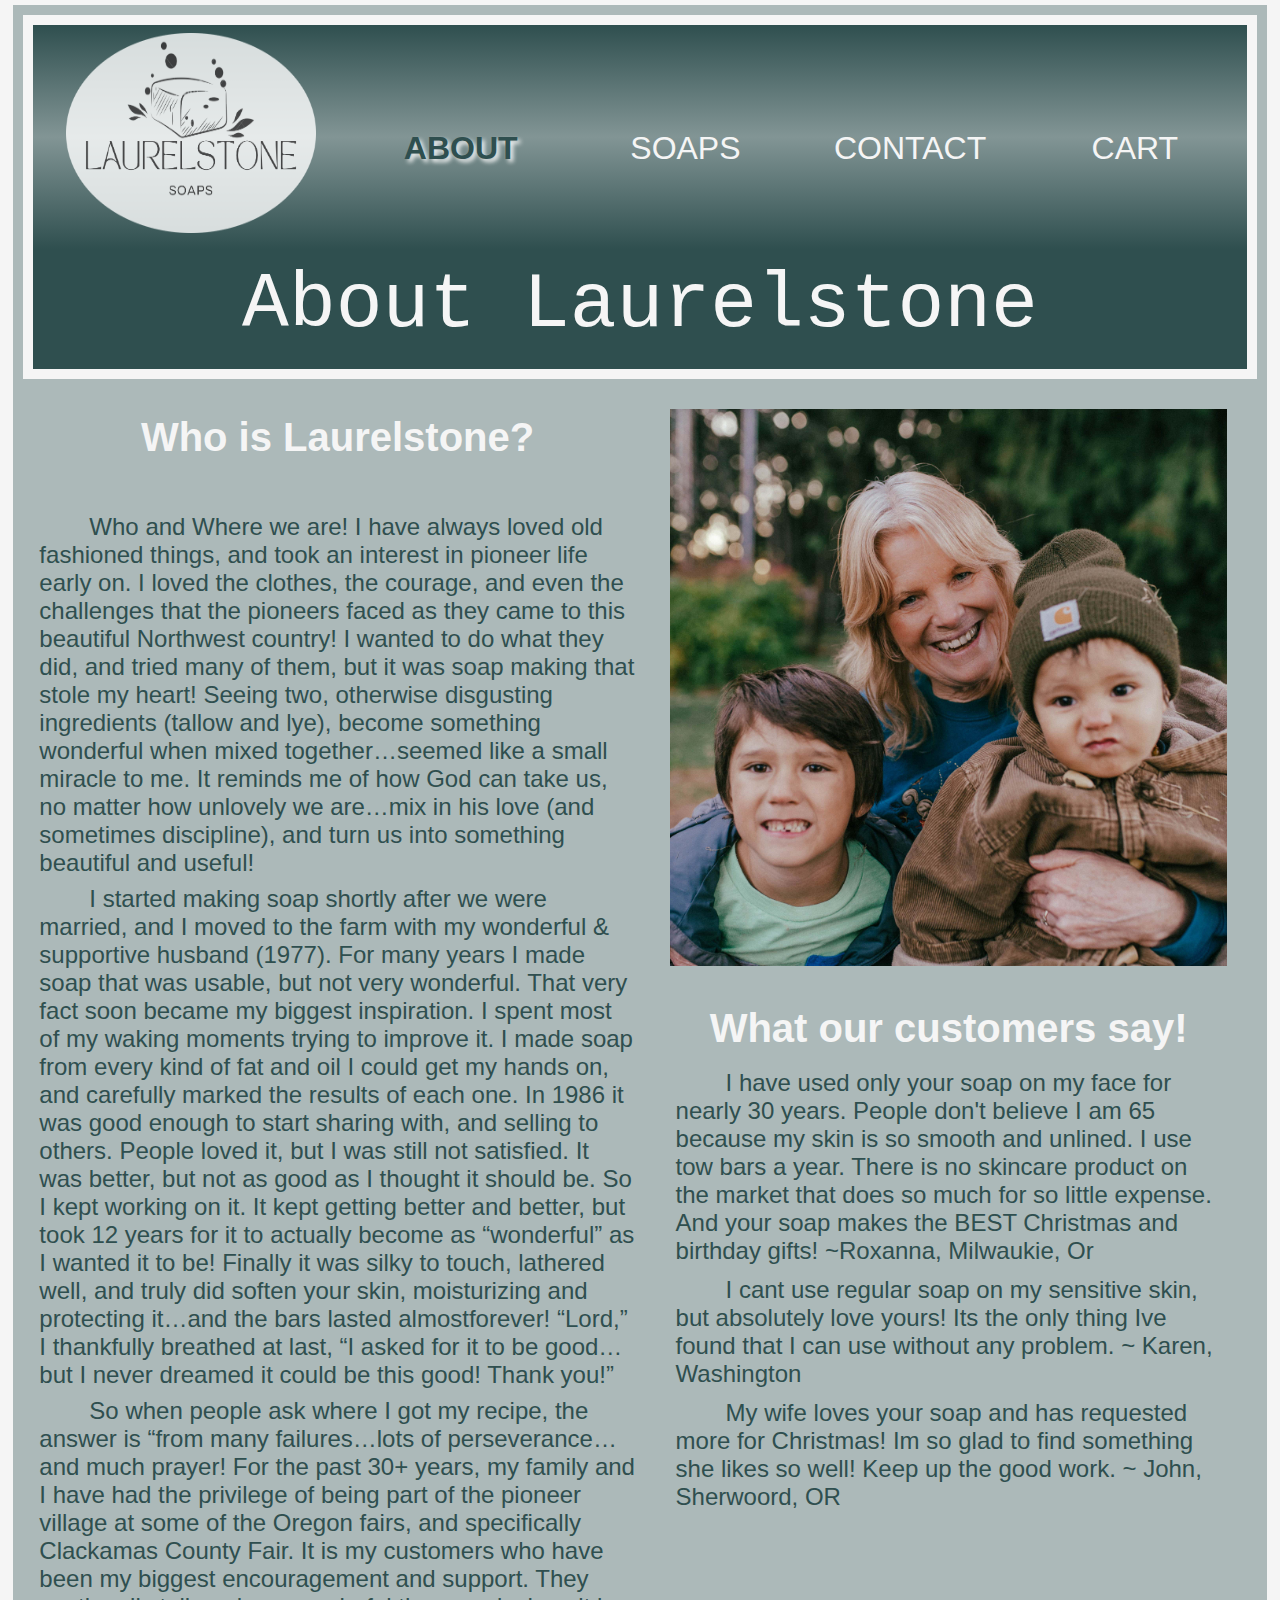
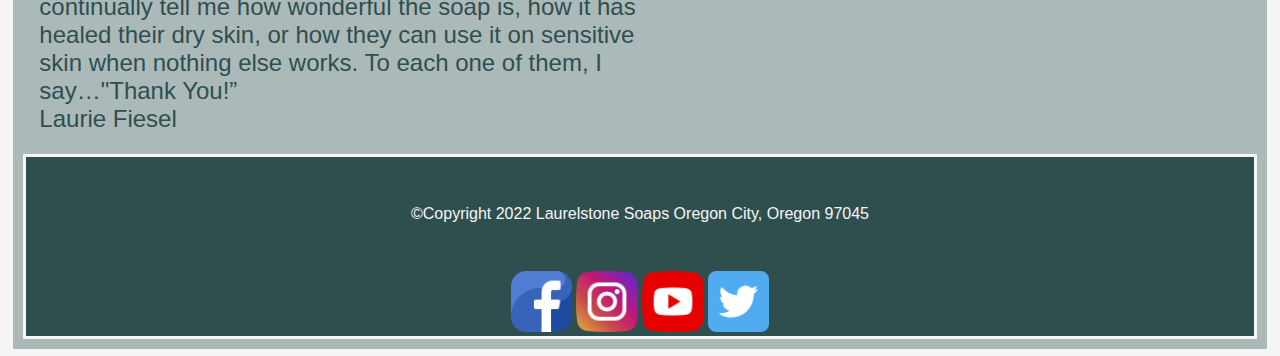
<file: about.html>
<!DOCTYPE html>

<html lang="en">

<head>
    <meta charset="utf-8">
    <meta http-equiv="X-UA-Compatible" content="IE=edge">
    <meta name="viewport" content="width=device-width, initial-scale=1.0">
    <title>Laurelstone Soaps</title>
    <link rel="preconnect" href="https://fonts.googleapis.com" />
    <link rel="preconnect" href="https://fonts.gstatic.com" crossorigin />
    <link rel="font" href="fonts/Montserrat-VariableFont_wght.ttf">
    <link rel="icon" type="image/x-icon" href="images/favicon_io/favicon-32x32.png">
    <link rel="stylesheet" href="styles/style.css">
    <link rel="stylesheet" href="styles/slicknav.css">
    <link rel="stylesheet" href="styles/slicknav.min.css">
    <script src="https://code.jquery.com/jquery-3.2.1.min.js"></script>
    <script src="js/jquery.slicknav.min.js"></script>
    <script type="text/javascript">
        $(document).ready(function() {
            $('#nav_menu').slicknav({
                prependTo: "#mobile_menu"
            });
        });
    </script>
</head>

<body>
    <nav id="mobile_menu"></nav>
    <nav id="nav_menu">
        <ul>

            <li id="logo">
                <a href="index.html"><img src="images/Layer2.png" alt="Image of logo" width="250" height="200"></a>
            </li>

            <li><a href="about.html" class="current">ABOUT</a></li>
            <li><a href="soap.html">SOAPS</a></li>
            <li><a href="contact.html">CONTACT</a></li>
            <li><a href="cart.html">CART</a></li>
        </ul>
    </nav>

    <header class="soap_header">
        <h1>About Laurelstone</h1>

    </header>
    <!--This portion of the website was pulled from the original site with permission so all words and grammar have not been changed.-->
    <div>

        <aside class="about">
            <h2>Who is Laurelstone?</h2>
            <p>
                Who and Where we are! I have always loved old fashioned things, and took an interest in pioneer life early on. I loved the clothes, the courage, and even the challenges that the pioneers faced as they came to this beautiful Northwest country! I wanted
                to do what they did, and tried many of them, but it was soap making that stole my heart! Seeing two, otherwise disgusting ingredients (tallow and lye), become something wonderful when mixed together…seemed like a small miracle to me. It
                reminds me of how God can take us, no matter how unlovely we are…mix in his love (and sometimes discipline), and turn us into something beautiful and useful!
            </p><br>
            <p> I started making soap shortly after we were married, and I moved to the farm with my wonderful & supportive husband (1977). For many years I made soap that was usable, but not very wonderful. That very fact soon became my biggest inspiration.
                I spent most of my waking moments trying to improve it. I made soap from every kind of fat and oil I could get my hands on, and carefully marked the results of each one. In 1986 it was good enough to start sharing with, and selling to
                others. People loved it, but I was still not satisfied. It was better, but not as good as I thought it should be. So I kept working on it. It kept getting better and better, but took 12 years for it to actually become as “wonderful” as
                I wanted it to be! Finally it was silky to touch, lathered well, and truly did soften your skin, moisturizing and protecting it…and the bars lasted almostforever! “Lord,” I thankfully breathed at last, “I asked for it to be good…but I
                never dreamed it could be this good! Thank you!”
            </p><br>
            <p> So when people ask where I got my recipe, the answer is “from many failures…lots of perseverance…and much prayer! For the past 30+ years, my family and I have had the privilege of being part of the pioneer village at some of the Oregon fairs,
                and specifically Clackamas County Fair. It is my customers who have been my biggest encouragement and support. They continually tell me how wonderful the soap is, how it has healed their dry skin, or how they can use it on sensitive skin
                when nothing else works. To each one of them, I say…"Thank You!” <br> Laurie Fiesel
            </p>
        </aside>

    </div>
    <section class="about">
        <img src="images/DSC_9963.jpg" style="width:100%" alt="photo of owner">


        <h1>What our customers say! </h1>
        <p>
            I have used only your soap on my face for nearly 30 years. People don't believe I am 65 because my skin is so smooth and unlined. I use tow bars a year. There is no skincare product on the market that does so much for so little expense. And your soap
            makes the BEST Christmas and birthday gifts! ~Roxanna, Milwaukie, Or
        </p>
        <p>
            I cant use regular soap on my sensitive skin, but absolutely love yours! Its the only thing Ive found that I can use without any problem. ~ Karen, Washington
        </p>
        <p>
            My wife loves your soap and has requested more for Christmas! Im so glad to find something she likes so well! Keep up the good work. ~ John, Sherwoord, OR
        </p>
    </section>
    <div class="clearfix"></div>




    <footer>
        <p>

            &copy;Copyright 2022 Laurelstone Soaps Oregon City, Oregon 97045


        </p>
        <div class="contact_social">

            <a href="http://www.facebook.com"><img class="social_media_img" src="images/facebook.png" alt="facebook_logo"></a>
            <a href="http://www.instagram.com"><img class="social_media_img" src="images/instagram(1).png" alt="instagram_logo"></a>
            <a href="http://www.youtube.com"><img class="social_media_img" src="images/youtube(1).png" alt="youtube_logo"></a>
            <a href="http://www.twitter.com"><img class="social_media_img" src="images/twitter.png" alt="twitter_logo"></a>
        </div>

    </footer>
</body>

</html>
</file>
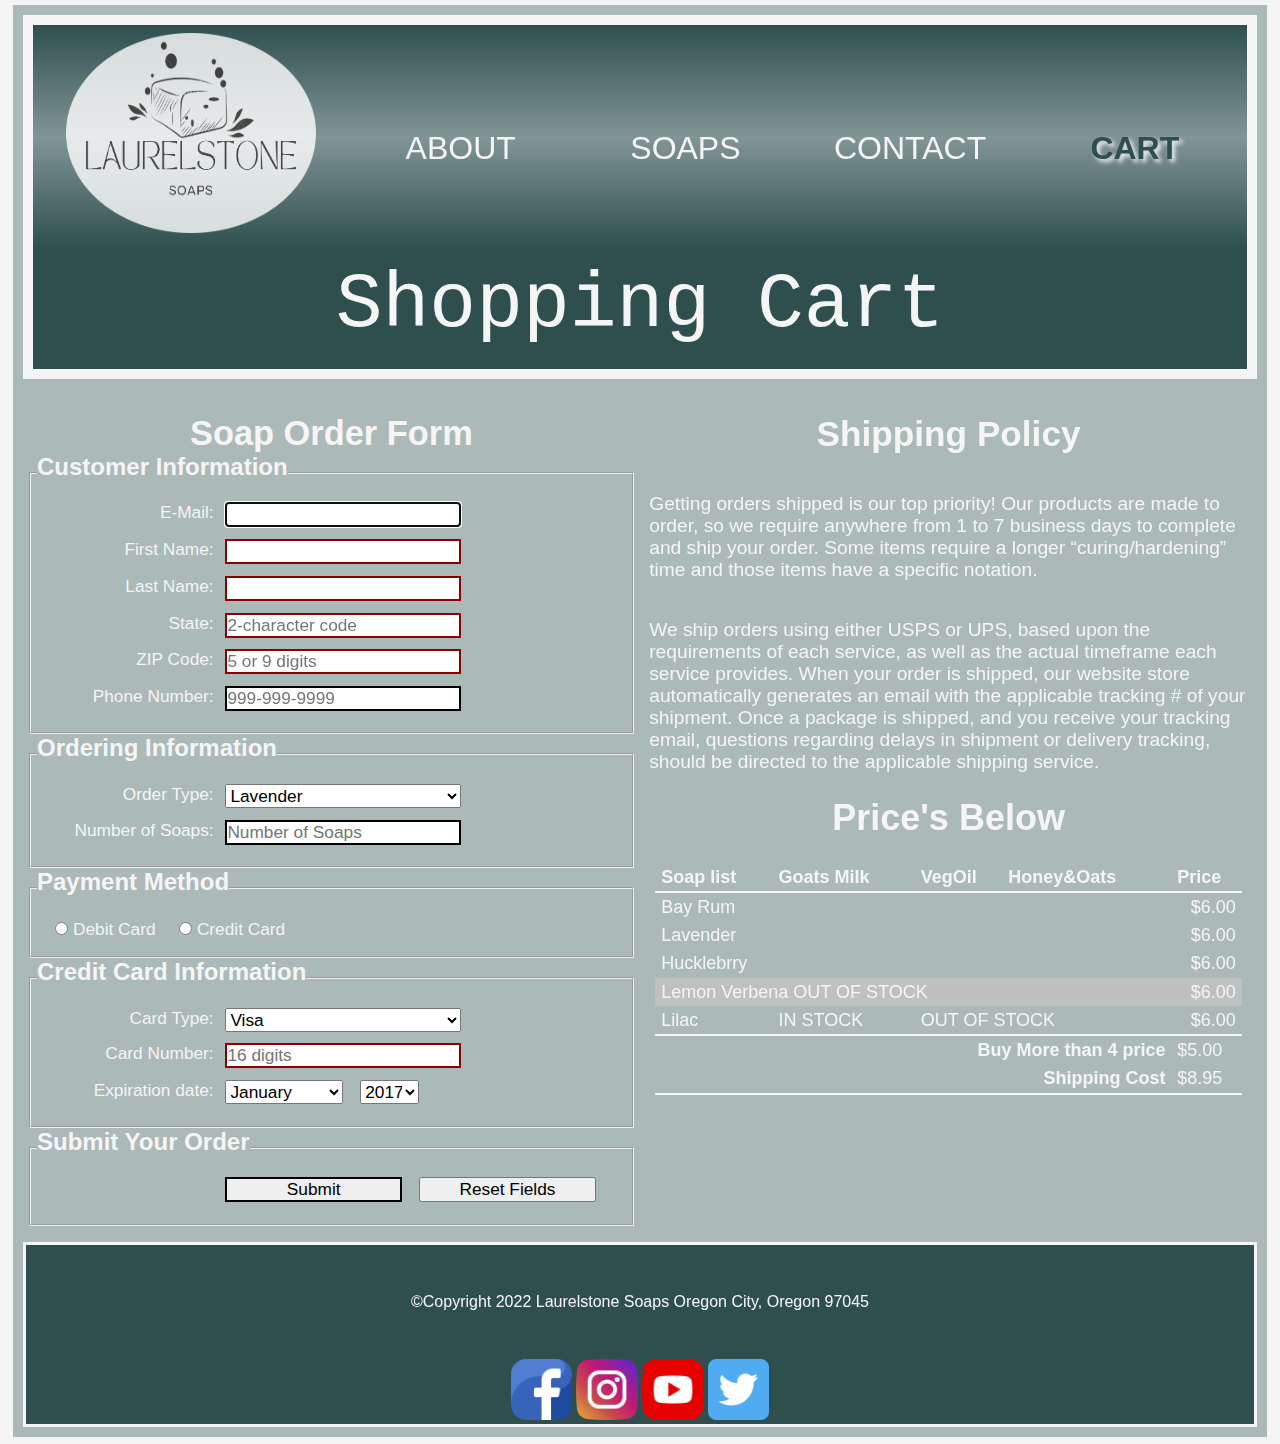
<file: cart.html>
<!DOCTYPE html>
<html lang="en">

<head>
    <meta charset="utf-8">
    <meta http-equiv="X-UA-Compatible" content="IE=edge">
    <meta name="viewport" content="width=device-width, initial-scale=1.0">
    <title>Laurelstone Soaps</title>
    <link rel="preconnect" href="https://fonts.googleapis.com" />
    <link rel="preconnect" href="https://fonts.gstatic.com" crossorigin />
    <link rel="font" href="fonts/Montserrat-VariableFont_wght.ttf">
    <link rel="icon" type="image/x-icon" href="images/favicon_io/favicon-32x32.png">
    <link rel="stylesheet" href="styles/style.css">
    <link rel="stylesheet" href="styles/slicknav.css">
    <link rel="stylesheet" href="styles/slicknav.min.css">
    <script src="https://code.jquery.com/jquery-3.2.1.min.js"></script>
    <script src="js/jquery.slicknav.min.js"></script>
    <script type="text/javascript">
        $(document).ready(function() {
            $('#nav_menu').slicknav({
                prependTo: "#mobile_menu"
            });
        });
    </script>
</head>

<body>
    <nav id="mobile_menu"></nav>
    <nav id="nav_menu">
        <ul>

            <li id="logo">
                <a href="index.html"><img src="images/Layer2.png" alt="Image of logo" width="250" height="200"></a>
            </li>

            <li><a href="about.html">ABOUT</a></li>
            <li><a href="soap.html">SOAPS</a></li>
            <li><a href="contact.html">CONTACT</a></li>
            <li><a href="cart.html" class="current">CART</a></li>
        </ul>
    </nav>

    <header class="soap_header">
        <h1>Shopping Cart</h1>
    </header>


    <section class="cart">
        <h1 id="soap">Soap Order Form</h1>
        <form action="register_account.html" method="get" id="registration_form">
            <fieldset>
                <legend>Customer Information</legend>
                <label for="email">E-Mail:</label>
                <input type="email" name="email" id="email" autofocus required><br>
                <label for="first_name">First Name:</label>
                <input type="text" name="first_name" id="first_name" required><br>
                <label for="last_name">Last Name:</label>
                <input type="text" name="last_name" id="last_name" required><br>
                <label for="state">State:</label>
                <input type="text" name="state" id="state" required maxlength="2" placeholder="2-character code"><br>
                <label for="zip">ZIP Code:</label>
                <input type="text" name="zip" id="zip" required placeholder="5 or 9 digits" pattern="^\d{5}(-\d{4})?$" title="Either 5 or 9 digits"><br>
                <label for="phone">Phone Number:</label>
                <input type="tel" name="phone" id="phone" placeholder="999-999-9999" pattern="\d{3}[\-]\d{3}[\-]\d{4}" title="Must be 999-999-999 format"><br>

            </fieldset>
            <fieldset>
                <legend>Ordering Information</legend>
                <label for="order_type">Order Type:</label>
                <select name="order_type" id="order_type">
                            <option value="l">Lavender</option>
                            <option value="b">Bay Rum</option>            
                            <option value="g">Gardenia</option>
                            <option value="c">Cucumber Melon</option>
                            <option value="h">Huckleberry</option>
                            <option value="lv">Lemon Verbena</option>
                            <option value="p">Peach</option>
                            <option value="o">Oregon Rain</option>
                            <option value="u">Unscented</option>
                        </select><br>
                <label for="tickets_number">Number of Soaps:</label>
                <input type="text" name="tickets_number" id="tickets_number" placeholder="Number of Soaps"><br>

            </fieldset>
            <fieldset id="radio">
                <legend>Payment Method</legend>
                <input type="radio" name="payment_type" id="debit" value="debit">
                <label for="debit">Debit Card</label>
                <input type="radio" name="payment_type" id="credit" value="credit">
                <label for="credit">Credit Card</label>
            </fieldset>
            <fieldset>
                <legend>Credit Card Information</legend>
                <label for="card_type">Card Type:</label>
                <select name="card_type" id="card_type">
                            <option value="v">Visa</option>
                            <option value="m">MasterCard</option>            
                            <option value="d">Discovery</option>
                        </select><br>
                <label for="card_number">Card Number:</label>
                <input type="text" name="card_number" id="card_number" required pattern="\d{16}" placeholder="16 digits" title="Must be 16 digits"><br>
                <label for="exp_month">Expiration date:</label>
                <select name="exp_month" id="exp_month">
                            <option value="1">January</option>
                            <option value="2">February</option>
                            <option value="3">March</option>
                            <option value="4">April</option>
                            <option value="5">May</option>
                            <option value="6">June</option>
                            <option value="7">July</option>
                            <option value="8">August</option>
                            <option value="9">September</option>
                            <option value="10">October</option>
                            <option value="11">November</option>
                            <option value="12">December</option>
                            </select>
                <select name="exp_year" id="exp_year">
                            <option value="2017">2017</option>
                            <option value="2018">2018</option>
                            <option value="2019">2019</option>
                            <option value="2020">2020</option>
                            <option value="2021">2021</option>
                            </select><br>
            </fieldset>
            <fieldset id="buttons">
                <legend>Submit Your Order</legend>
                <label>&nbsp;</label>
                <input type="submit" id="submit" value="Submit">
                <input type="reset" id="reset" value="Reset Fields"><br>
            </fieldset>
        </form>


    </section>


    <aside class="artical">

        <h1>Shipping Policy</h1>
        <p>
            Getting orders shipped is our top priority! Our products are made to order, so we require anywhere from 1 to 7 business days to complete and ship your order. Some items require a longer “curing/hardening” time and those items have a specific notation.
        </p>
        <p>
            We ship orders using either USPS or UPS, based upon the requirements of each service, as well as the actual timeframe each service provides. When your order is shipped, our website store automatically generates an email with the applicable tracking #
            of your shipment. Once a package is shipped, and you receive your tracking email, questions regarding delays in shipment or delivery tracking, should be directed to the applicable shipping service.
        </p>

        <figure>
            <figcaption>
                <h2>Price's Below</h2>
            </figcaption>
            <table>
                <thead>
                    <tr class="border_bottom">
                        <th>Soap list</th>
                        <th>Goats Milk</th>
                        <th>VegOil</th>
                        <th>Honey&Oats</th>
                        <th>Price</th>
                    </tr>
                </thead>
                <tbody>
                    <tr>
                        <td colspan="4">Bay Rum</td>

                        <td class="right">$6.00</td>
                    </tr>
                    <tr>
                        <td colspan="4">Lavender</td>
                        <td class="right">$6.00</td>
                    </tr>
                    <tr>
                        <td colspan="4">Hucklebrry</td>
                        <td class="right">$6.00</td>
                    </tr>
                    <tr>
                        <td colspan="4">Lemon Verbena OUT OF STOCK</td>

                        <td class="right">$6.00</td>
                    </tr>

                    <tr class="border_bottom">
                        <td colspan="1">Lilac</td>
                        <td> IN STOCK </td>
                        <td colspan="2">OUT OF STOCK</td>
                        <td class="right">$6.00</td>
                    </tr>
                    <tr>
                        <th colspan="4" class="right">Buy More than 4 price</th>
                        <td>$5.00</td>
                    </tr>
                    <tr class="border_bottom">
                        <th colspan="4" class="right">Shipping Cost</th>
                        <td>$8.95</td>
                    </tr>
                </tbody>

            </table>
        </figure>
    </aside>
    <div class="clearfix"></div>





    <footer>
        <p>

            &copy;Copyright 2022 Laurelstone Soaps Oregon City, Oregon 97045


        </p>
        <div class="contact_social">

            <a href="http://www.facebook.com"><img class="social_media_img" src="images/facebook.png" alt="facebook_logo"></a>
            <a href="http://www.instagram.com"><img class="social_media_img" src="images/instagram(1).png" alt="instagram_logo"></a>
            <a href="http://www.youtube.com"><img class="social_media_img" src="images/youtube(1).png" alt="youtube_logo"></a>
            <a href="http://www.twitter.com"><img class="social_media_img" src="images/twitter.png" alt="twitter_logo"></a>
        </div>

    </footer>
</body>

</html>
</file>
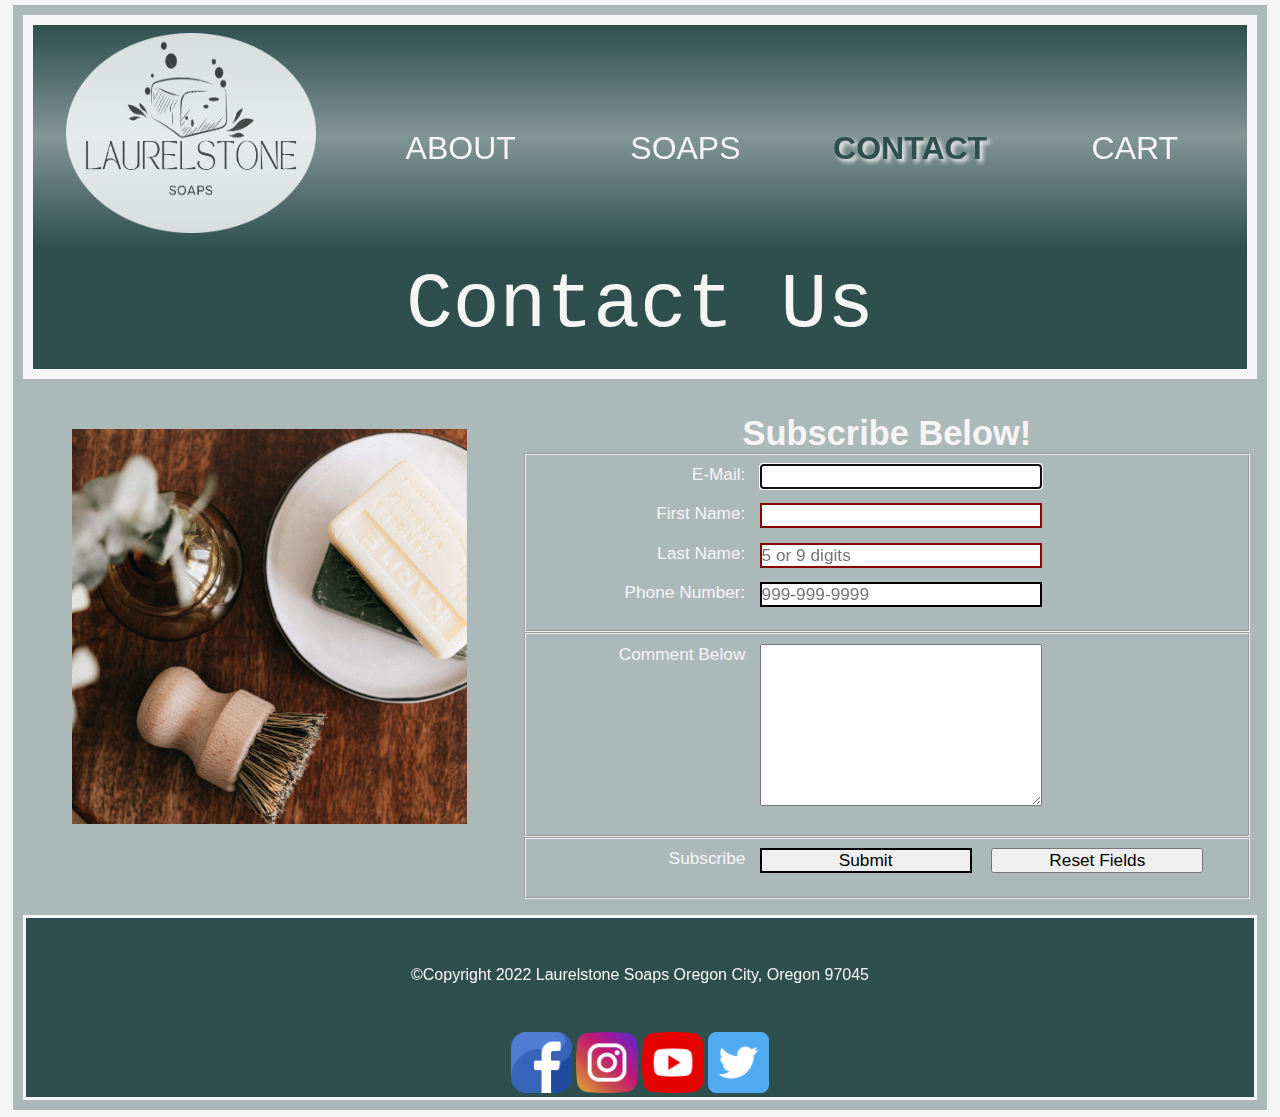
<file: contact.html>
<!DOCTYPE html>
<html lang="en">
<!--
    
Jaime Arnold
CS 125H
02/22/2022

-->

<head>

    <meta charset="UTF-8">
    <meta http-equiv="X-UA-Compatible" content="IE=edge">
    <meta name="viewport" content="width=device-width, initial-scale=1.0">
    <title>Laurelstone Soaps</title>
    <link rel="preconnect" href="https://fonts.googleapis.com" />
    <link rel="preconnect" href="https://fonts.gstatic.com" crossorigin />
    <link rel="font" href="fonts/Montserrat-VariableFont_wght.ttf">
    <link rel="icon" type="image/x-icon" href="images/favicon_io/favicon-32x32.png">
    <link rel="stylesheet" href="styles/style.css">
    <link rel="stylesheet" href="styles/slicknav.css">
    <link rel="stylesheet" href="styles/slicknav.min.css">
    <script src="https://code.jquery.com/jquery-3.2.1.min.js"></script>
    <script src="js/jquery.slicknav.min.js"></script>
    <script type="text/javascript">
        $(document).ready(function() {
            $('#nav_menu').slicknav({
                prependTo: "#mobile_menu"
            });
        });
    </script>
</head>

<body>
    <nav id="mobile_menu"></nav>
    <nav id="nav_menu">
        <ul>

            <li id="logo">
                <a href="index.html"><img src="images/Layer2.png" alt="Image of logo" width="250" height="200"></a>
            </li>

            <li><a href="about.html">ABOUT</a></li>
            <li><a href="soap.html">SOAPS</a></li>
            <li><a href="contact.html" class="current">CONTACT</a></li>
            <li><a href="cart.html">CART</a></li>
        </ul>
    </nav>

    <header class="soap_header">
        <h1> Contact Us</h1>
    </header>

    <aside class="contact_img">
        <img src="images/pexels-karolina-grabowska-4210342.jpeg" alt="image of product" style="width:100%">
    </aside>

    <section id="contact">
        <h1 id="soap">Subscribe Below!</h1>
        <form action="register_account.html" method="get" id="registration_form">
            <fieldset>

                <label for="email">E-Mail:</label>
                <input type="email" name="email" id="email" autofocus required><br>
                <label for="first_name">First Name:</label>
                <input type="text" name="first_name" id="first_name" required><br>
                <label for="last_name">Last Name:</label>

                <input type="text" name="zip" id="zip" required placeholder="5 or 9 digits" pattern="^\d{5}(-\d{4})?$" title="Either 5 or 9 digits"><br>
                <label for="phone">Phone Number:</label>
                <input type="tel" name="phone" id="phone" placeholder="999-999-9999" pattern="\d{3}[\-]\d{3}[\-]\d{4}" title="Must be 999-999-999 format"><br>

            </fieldset>

            <fieldset>
                <label for="text">Comment Below</label>
                <textarea name="text" id="textbox" cols="60" rows="10"></textarea>

            </fieldset>
            <fieldset id="buttons">

                <label>Subscribe</label>
                <input type="submit" id="submit" value="Submit">
                <input type="reset" id="reset" value="Reset Fields"><br>
            </fieldset>
        </form>
    </section>

    <div class="clearfix"></div>

    <footer>
        <p>

            &copy;Copyright 2022 Laurelstone Soaps Oregon City, Oregon 97045


        </p>
        <div class="contact_social">

            <a href="http://www.facebook.com"><img class="social_media_img" src="images/facebook.png" alt="facebook_logo"></a>
            <a href="http://www.instagram.com"><img class="social_media_img" src="images/instagram(1).png" alt="instagram_logo"></a>
            <a href="http://www.youtube.com"><img class="social_media_img" src="images/youtube(1).png" alt="youtube_logo"></a>
            <a href="http://www.twitter.com"><img class="social_media_img" src="images/twitter.png" alt="twitter_logo"></a>
        </div>
    </footer>
</body>

</html>
</file>
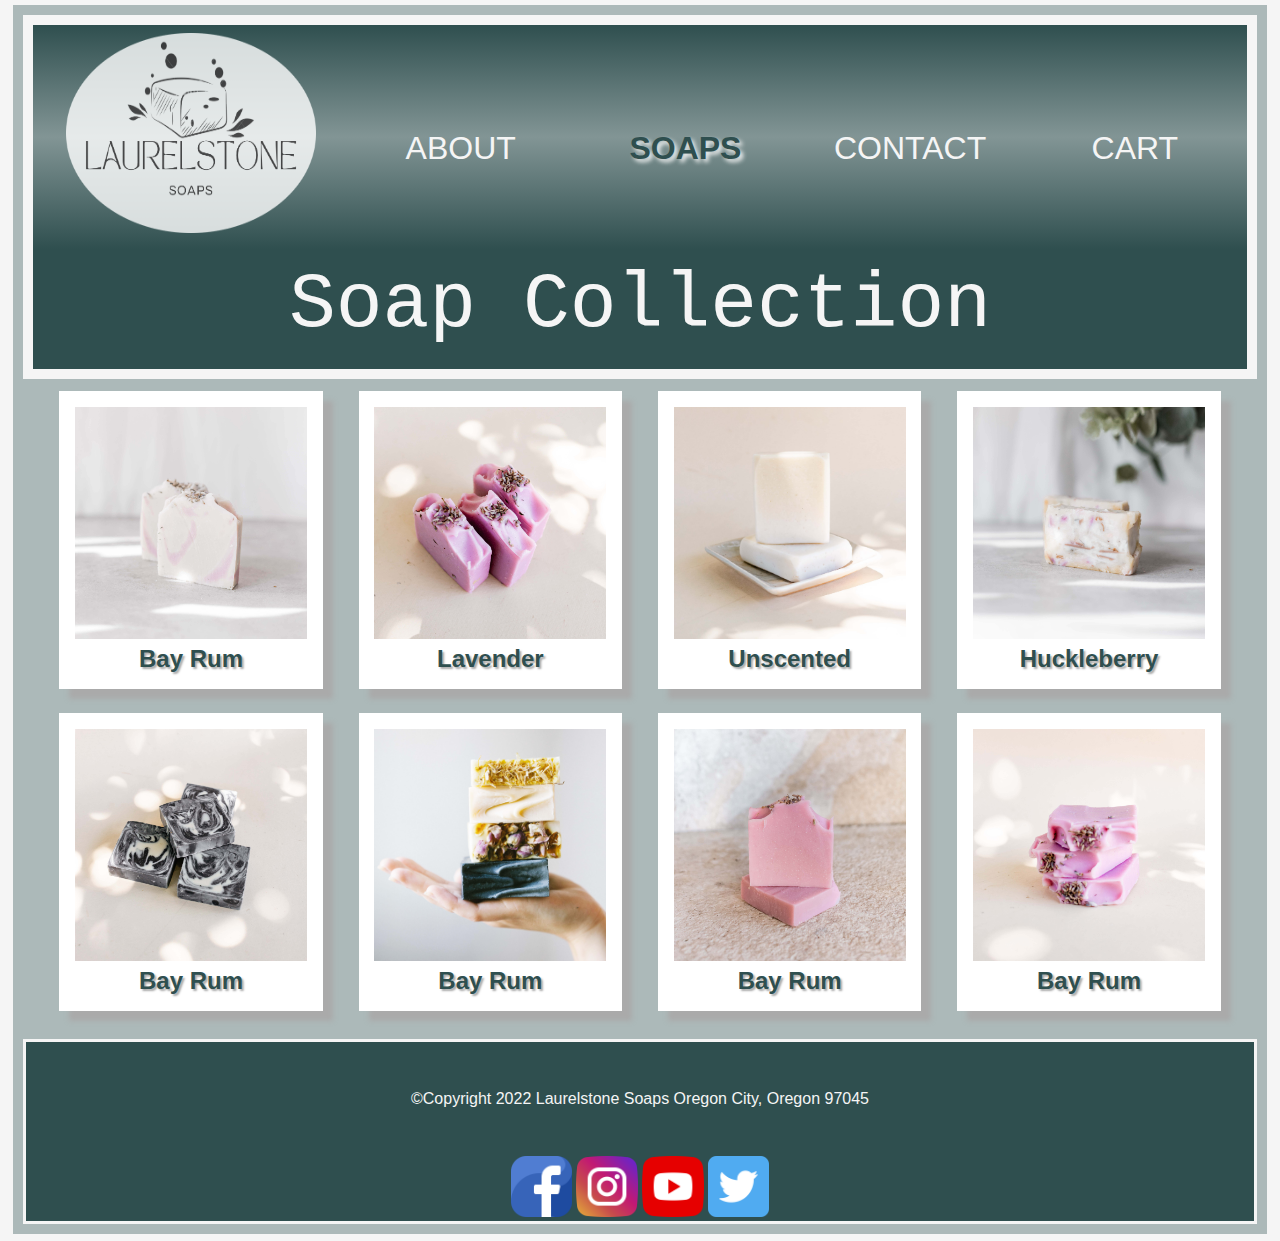
<file: soap.html>
<!DOCTYPE html>
<html lang="en">

<head>
    <meta charset="UTF-8">
    <meta http-equiv="X-UA-Compatible" content="IE=edge">
    <meta name="viewport" content="width=device-width, initial-scale=1.0">
    <title>Laurelstone Soaps</title>
    <link rel="preconnect" href="https://fonts.googleapis.com" />
    <link rel="preconnect" href="https://fonts.gstatic.com" crossorigin />
    <link rel="font" href="fonts/Montserrat-VariableFont_wght.ttf">
    <link rel="icon" type="image/x-icon" href="images/favicon_io/favicon-32x32.png">
    <link rel="stylesheet" href="styles/style.css">
    <link rel="stylesheet" href="styles/slicknav.css">
    <link rel="stylesheet" href="styles/slicknav.min.css">
    <script src="https://code.jquery.com/jquery-3.2.1.min.js"></script>
    <script src="js/jquery.slicknav.min.js"></script>
    <script type="text/javascript">
        $(document).ready(function() {
            $('#nav_menu').slicknav({
                prependTo: "#mobile_menu"
            });
        });
    </script>
</head>

<body>
    <nav id="mobile_menu"></nav>
    <nav id="nav_menu">
        <ul>

            <li id="logo">
                <a href="index.html"><img src="images/Layer2.png" alt="Image of logo" width="250" height="200"></a>
            </li>

            <li><a href="about.html">ABOUT</a></li>
            <li><a href="soap.html" class="current">SOAPS</a></li>
            <li><a href="contact.html">CONTACT</a></li>
            <li><a href="cart.html">CART</a></li>
        </ul>
    </nav>

    <header class="soap_header">
        <h1>Soap Collection</h1>
    </header>

    <div class="row">

        <div class="column">
            <div class="content">
                <img src="images/soap/sincerely-media-dcyb13HTsn0-unsplash.jpeg" alt="soap" style="width:100%">
                <h4>Bay Rum</h4>




            </div>

        </div>
        <div class="column">
            <div class="content">
                <img src="images/soap/sincerely-media-o7gxcd90nZY-unsplash.jpeg" alt="soap" style="width:100%">
                <h4>Lavender</h4>




            </div>


        </div>

        <div class="column">
            <div class="content">
                <img src="images/soap/sincerely-media-OivTGjuHqS0-unsplash.jpeg" alt="soap" style="width:100%">
                <h4>Unscented</h4>




            </div>

        </div>
        <div class="column">
            <div class="content">
                <img src="images/soap/sincerely-media-qF_zmLVTdQU-unsplash.jpeg" alt="soap" style="width:100%">
                <h4>Huckleberry</h4>




            </div>

        </div>


    </div>
    <div class="row">
        <div class="column">
            <div class="content">
                <img src="images/soap/sincerely-media-swgcNVNhvMA-unsplash.jpeg" alt="soap" style="width:100%">
                <h4>Bay Rum</h4>




            </div>

        </div>
        <div class="column">
            <div class="content">
                <img src="images/soap/pexels-meruyert-gonullu-7500295.jpeg" alt="soap" style="width:100%">
                <h4>Bay Rum</h4>




            </div>

        </div>
        <div class="column">
            <div class="content">
                <img src="images/soap/sincerely-media-WnAWIVf1Md8-unsplash.jpeg" alt="soap" style="width:100%">
                <h4>Bay Rum</h4>




            </div>

        </div>
        <div class="column">
            <div class="content">
                <img src="images/soap/sincerely-media-vuZeirpqmmo-unsplash.jpeg" alt="soap" style="width:100%">
                <h4>Bay Rum</h4>




            </div>

        </div>
    </div>






    <div class="clearfix"></div>


    <footer>
        <p>

            &copy;Copyright 2022 Laurelstone Soaps Oregon City, Oregon 97045


        </p>
        <div class="contact_social">

            <a href="http://www.facebook.com"><img class="social_media_img" src="images/facebook.png" alt="facebook_logo"></a>
            <a href="http://www.instagram.com"><img class="social_media_img" src="images/instagram(1).png" alt="instagram_logo"></a>
            <a href="http://www.youtube.com"><img class="social_media_img" src="images/youtube(1).png" alt="youtube_logo"></a>
            <a href="http://www.twitter.com"><img class="social_media_img" src="images/twitter.png" alt="twitter_logo"></a>
        </div>

    </footer>
</body>

</html>
</file>
<file: styles/style.css>
/*
Jaime Arnold
CS 125H
03/9/2022
Lab 9 */


/* the reset selector */

* {
    margin: 0;
    padding: 0;
}

* {
    box-sizing: border-box;
}


/* the styles for the elements */

html {
    background-color: whitesmoke;
}

body {
    width: 98%;
    max-width: 2000px;
    background-color: #ACB9B9;
    padding: 10px;
    font-family: 'Montserrat', Arial, Helvetica, sans-serif;
    font-size: 100%;
    margin: 5px auto;
}


/*This is the header styles*/

header {
    display: flex;
    flex-basis: 98%;
    height: auto;
    margin: 0 auto;
    padding-bottom: .5em;
    justify-content: center;
    border: 10px solid whitesmoke;
    border-top: none;
}

header.soap_header {
    display: flex;
    flex-basis: 98%;
    justify-content: space-around;
    height: auto;
    background-color: darkslategray;
}

header.soap_header h1 {
    display: flex;
    flex-basis: 98%;
    justify-content: space-around;
    text-align: center;
    color: whitesmoke;
    font-size: 600%;
    font-family: monospace;
    font-weight: lighter;
    padding: 1%;
    margin: 0 auto;
}


/*    Style for the Nav LOGO   */

#nav_menu ul li#logo {
    padding-top: 0;
    opacity: 80%;
    padding-top: 0em;
    margin-top: 0%;
}


/*   Styles for the #nav_menu   */

#nav_menu ul {
    display: flex;
    flex-basis: 100%;
    list-style: none;
    text-decoration: none;
    justify-content: space-around;
    width: 100%;
    margin: 0 auto;
    height: auto;
    padding-top: .5em;
    padding-bottom: .5em;
    background-color: #829595;
    background-image: linear-gradient(darkslategray, #829595, darkslategray);
    border-left: 10px solid whitesmoke;
    border-right: 10px solid whitesmoke;
    border-top: 10px solid whitesmoke;
    border-bottom: none;
}

#nav_menu ul li {
    flex-basis: 25%;
    padding-top: 8%;
    margin-right: 2.7%;
    margin-left: 2.7%;
}

#nav_menu ul li a {
    display: block;
    text-decoration: none;
    text-align: center;
    color: whitesmoke;
    font-size: 200%;
}

#nav_menu a:hover,
#nav_menu a:focus {
    font-weight: bold;
    border-color: whitesmoke;
}

#nav_menu a.current {
    color: darkslategrey;
    font-weight: bolder;
    text-shadow: 3px 3px 4px whitesmoke;
}


/*Styles for images index.html page*/

main {
    display: flex;
    flex-basis: 100%;
}

.images {
    border: 10px solid whitesmoke;
    padding: .4%;
    display: flex;
    flex-basis: 100%;
    flex-direction: row;
    margin: 0 auto;
    justify-content: space-around;
}

.rightimg {
    flex: 33.3%;
    padding: 1%;
}

.leftimg {
    flex: 33.3%;
    padding: 1%;
}

.centerimg {
    flex: 33.3%;
    padding: 1%;
}

.clearfix {
    content: "";
    display: table;
    clear: both;
}


/* The Process section/aside on index.html page*/

section#fixit {
    flex-basis: 50%;
    flex-direction: column;
    margin: 0 auto;
    justify-content: space-around;
    float: left;
    width: 50%;
    order: 2;
}

section#fixit img {
    flex-basis: 50%;
    padding: 6%;
    padding-bottom: 1.2%;
}

aside#process {
    flex-basis: 50%;
    flex-direction: column;
    padding: 1%;
    margin: 0 auto;
    justify-content: space-around;
    float: left;
    width: 50%;
    order: 1;
}

aside#process img {
    flex-direction: column;
    flex-basis: 50%;
    padding: 1%;
}

aside#process ol {
    flex-direction: column;
    list-style-type: none;
    justify-content: space-around;
    flex-basis: 50%;
    margin-top: 1em;
    padding: 2%;
    color: darkslategray;
    text-align: left;
}

aside#process li {
    flex-basis: 20%;
    font-weight: bold;
    font-size: x-large;
    padding: 2%;
}

aside#process h1 {
    flex-direction: column;
    padding: .5%;
    text-align: center;
    font-weight: bold;
    font-size: 200%;
    color: darkslategray;
}


/*     styles for the images on the soap.html page      */

.row {
    display: flex;
    flex-direction: row;
    flex-wrap: wrap;
}

.column {
    flex: 25%;
    max-width: 100%;
    display: flex;
    flex-direction: row;
    flex-wrap: wrap;
}

div.row,
div.row>div.column {
    padding: .5% 1.5% .5% 1.5%;
}

.content {
    color: darkslategrey;
    text-shadow: 2px 2px 2px #aaaaaa;
    text-align: center;
    font-size: x-large;
    background-color: white;
    padding: 6%;
    box-shadow: 10px 10px 5px #aaaaaa;
}

figcaption.addtocart {
    color: white;
    text-align: center;
    text-shadow: 2px 2px 4px darkslategrey;
    margin: 0 auto;
}


/* the styles for the table on the cart.html*/

figure {
    display: flex;
    flex-direction: column;
    flex-basis: 100%;
    margin-top: 1em;
    margin: 0 auto;
    width: 100%;
    float: left;
}

figcaption {
    padding-top: 1em;
    margin-bottom: 1em;
    text-align: center;
    color: whitesmoke;
    font-size: x-large;
    font-weight: bold;
}

table {
    flex-basis: 95%;
    width: 95%;
    flex-direction: column;
    justify-content: center;
    border-collapse: collapse;
    font-size: large;
    color: whitesmoke;
    margin: 0 auto;
    padding: 1%;
    float: left;
}

th,
td {
    padding: .2em 1%;
    text-align: left;
}

tfoot th,
tfoot td {
    text-align: right;
    font-weight: bold;
}

tr:nth-child(4) {
    background-color: silver;
}

.border_bottom {
    border-bottom: 2px solid whitesmoke;
    ;
}

.right {
    text-align: right;
}


/*   Artical on the cart.html page     */

aside.artical {
    flex-direction: column;
    flex-basis: 50%;
    justify-content: space-around;
    margin-top: 2em;
    width: 50%;
    text-align: center;
    float: left;
    margin: 0 auto;
}

.artical h1 {
    text-align: center;
    color: whitesmoke;
    font-size: 220%;
    margin: 0 auto;
}

.artical p {
    padding-left: 1.5%;
    padding-right: 1%;
    padding-top: 2em;
    font-size: larger;
    color: whitesmoke;
    text-align: left;
    margin: 0 auto;
}


/*        the styles for the form      */

section.cart {
    display: flex;
    flex-direction: column;
    flex-basis: 50%;
    justify-content: space-around;
    width: 50%;
    margin: 0 auto;
    float: left;
}

aside.artical {
    display: flex;
    flex-direction: column;
    justify-content: space-around;
    flex-basis: 50%;
    margin: 0 auto;
    width: 50%;
}

aside.artical h1 {
    padding-top: 1em;
}

h1#soap {
    padding-top: 1em;
    text-align: center;
    color: whitesmoke;
    font-size: 215%;
}

fieldset {
    flex-direction: column;
    margin-bottom: .5em;
    padding: .5em 1%;
    color: whitesmoke;
    font-size: larger;
    justify-content: space-around;
    margin: 0 auto;
}

#registration_form {
    margin: 0 1%;
}

legend {
    font-weight: bold;
    font-size: x-large;
    padding-bottom: .5em;
}

textarea,
label,
input,
select {
    font-size: 90%;
}

label {
    float: left;
    width: 30%;
    text-align: right;
}

textarea,
input,
select {
    flex-basis: 40%;
    width: 40%;
    margin-left: 2%;
    margin-bottom: 2%;
}

input:required,
input[required],
input:invalid {
    border: 2px solid darkred;
}

input:valid {
    border: 2px solid black;
}

input:invalid {
    box-shadow: none;
}

br {
    clear: both;
}

#radio label {
    float: none;
}

#radio input {
    width: auto;
    margin-left: 3%;
}

#exp_month {
    width: 20%;
}

#exp_year {
    width: 10%;
}

#buttons input {
    width: 30%;
}


/*       Footer           */

footer {
    border-style: solid;
    border-color: whitesmoke;
    margin-top: 1em;
    margin-right: auto;
    margin-left: auto;
    width: 100%;
    background-color: darkslategray;
}

footer p {
    padding-top: 3em;
    padding-bottom: 3em;
    color: whitesmoke;
    text-align: center;
}

.social_media_img {
    width: 5%;
}

.contact_social {
    text-align: center;
}


/*          About Page            */

section.images_about {
    flex-direction: column;
    width: 50%;
    height: auto;
    padding: 4%;
    margin-top: .75em;
}

aside.about {
    flex-direction: column;
    display: flex;
    flex-basis: 50%;
    margin-top: 1em;
    padding-top: .5em;
    padding-left: 1%;
    order: 1;
    width: 50%;
    float: left;
}

aside.about h2 {
    color: whitesmoke;
    font-size: 250%;
    padding-top: .3em;
    padding-bottom: .3em;
    text-align: center;
}

aside.about p {
    color: darkslategray;
    font-size: x-large;
    text-align: left;
    text-indent: 50px;
    padding: .70%;
    order: 2;
}

section.about {
    flex-direction: column;
    flex-basis: 50%;
    display: flex;
    color: darkslategray;
    padding: 30px;
    justify-content: center;
    width: 50%;
    float: left;
}

section.about h1 {
    color: whitesmoke;
    font-size: 250%;
    padding-bottom: .3em;
    text-align: center;
    padding-top: 1em;
    align-content: center;
}

section.about p {
    text-indent: 50px;
    color: darkslategray;
    font-size: x-large;
    text-align: left;
    padding: 1%;
}


/*Contact US*/

aside.contact_img {
    flex-direction: column;
    flex-basis: 40%;
    padding: 4%;
    margin: 0 auto;
    width: 40%;
    justify-content: space-around;
    float: left;
}

section#contact {
    flex-direction: column;
    flex-basis: 60%;
    justify-content: space-around;
    margin: 0 auto;
    width: 60%;
    float: left;
}


/* slicknav */

#mobile_menu {
    display: none;
}

.slicknav_menu {
    background-color: darkslategray;
}


/* tablet portrait to standard 960 */

@media only screen and (max-width: 959px) {
    .row,
    .images,
    .column,
    .rightimg,
    .leftimg,
    .centerimg {
        flex-wrap: wrap;
        align-items: center;
        justify-content: center;
    }
    header.soap_header {
        display: flex;
        flex-direction: column;
        align-items: center;
    }
    #nav_menu img {
        float: none;
        flex-basis: 35%;
        align-items: center;
    }
    #mobile_menu {
        display: block;
    }
    #nav_menu {
        display: none;
    }
    .slicknav_menu {
        background-color: darkslategray !important;
    }
    nav.slicknav_nav {
        align-items: center;
        text-align: center;
        margin: 0 auto;
    }
    aside {
        order: 1;
    }
    section {
        order: 2;
    }
}


/* mobile land to tab portrait */

@media only screen and (max-width: 767px) {
    #nav_menu {
        display: none;
    }
    #mobile_menu {
        display: block;
    }
    .slicknav_menu {
        background-color: darkslategray !important;
    }
    header.soap_header {
        display: flex;
        text-align: center;
        justify-content: space-around;
    }
    header,
    footer p {
        text-align: center;
    }
    footer p {
        margin-right: 0;
    }
    .row,
    .images,
    .column,
    content {
        flex-direction: column;
    }
}

@media only screen and (max-width: 479px) {
    body {
        font-size: 90%;
    }
    header.soap_header {
        display: flex;
        text-align: center;
        justify-content: space-around;
    }
    header.soap_header h1 {
        font-size: 250%;
        text-align: center;
    }
    aside {
        order: 1;
    }
    section {
        order: 2;
    }
}
</file>
